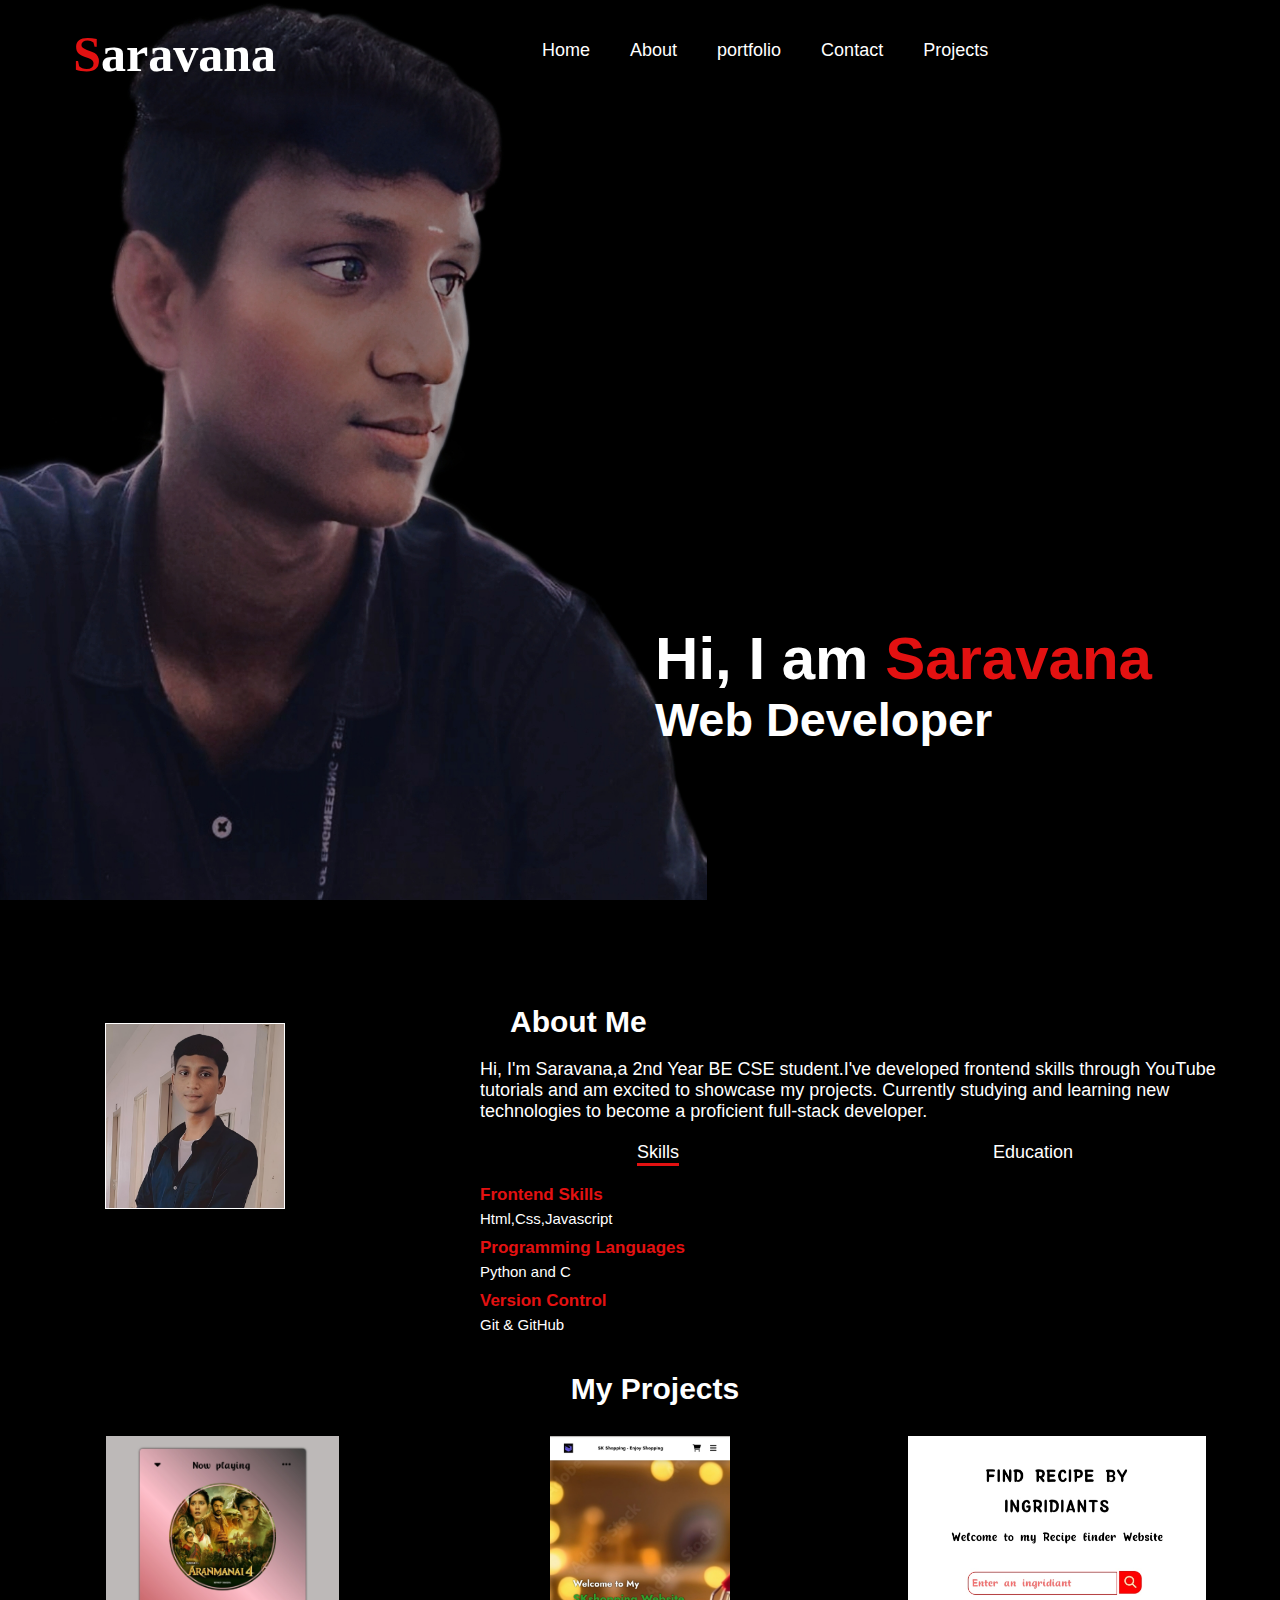
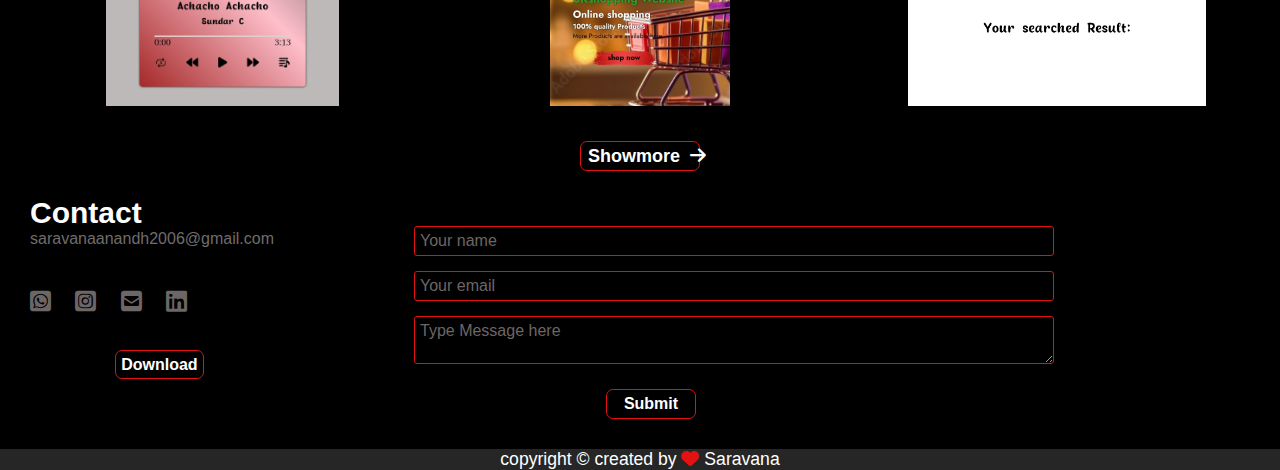
<file: client/index.html>
<!DOCTYPE html>
<html>

<head>
    <meta charset="utf-8" />
    <meta http-equiv="X-UA-Compatible" content="IE=edge">
    <title>portfolio website</title>
    <meta name="viewport" content="width=device-width, initial-scale=1">
    <link rel="stylesheet" type="text/css" media="screen" href="main.css" />
    <link rel="stylesheet" href="https://cdnjs.cloudflare.com/ajax/libs/font-awesome/6.2.0/css/all.min.css"/>
</head>

<body>
    <div class="firstpage" id="home">
        <div class="container">
            <div class="header">
                <h2 class="logo"><span>S</span>aravana</h2>
                
                <nav>
                    <ul class="sidemenu">
                        <li><a href="#home">Home</a></li>
                        <li><a href="#aboutme">About</a></li>
                        <li><a href="#Portfolio">portfolio</a></li>
                        <li><a href="#Contact">Contact</a></li>
                        <li><a href="index2.html">Projects</a></li>
                        <i class="fa-solid fa-times" id="closebtn"></i>
                    </ul>
                     
                      <i class="fa-solid fa-bars" class="menu" id="openbtn"></i>
                     
                    
                </nav>
                
            </div>
            <div class="basicdetail">
                <h2>Hi, I am <span>Saravana</span></h2>
                <h3>Web Developer</h3>
            
            </div>
        </div>
    </div>


    <!-- ---------about---------- -->

    <div id="aboutme" class="about">
        <div class="container">
            <div class="row">
                <div class="col-1">
                    <img src=" Profileforportfolio.jpg" width="180">
                </div>
                <div class="col-2">
                    <h2 class="sideheading">About Me</h2>
                    <p>Hi, I'm Saravana,a 2nd Year BE CSE student.I've developed frontend skills through YouTube tutorials and am excited to showcase my projects. Currently studying and learning new technologies to become a proficient full-stack developer.
                    </p>
                    <div class="details">
                        <div class="links">
                            <div class="skills activelink">
                                <li class="tablinks " onclick="opentab('skills')">Skills</li></div>
                            <div class="education">
                                <li clasblinkss="tablinks" onclick="opentab('education')">Education</li>
                            </div>
                        </div>
                        <div id="skills" class="tabcontents  activetab">
                        
                            <li><span>Frontend Skills</span>Html,Css,Javascript</li>
                            <li><span>Programming Languages</span>Python and C</li>
                            <li><span>Version Control</span>Git & GitHub</li>

                        </div>
                        <div id="education" class="tabcontents">
                            <li><span>HSC</span>I have finished my school education</li>
                            <li><span>B.E.,(CSE - II year)</span>Now, I am studying B.E.,</li>
                        </div>
                    </div>
                </div>
            </div>
        </div>
    </div>
    <!-- ------My work------- -->
    <div id="Portfolio" class="portfolio">
        <h3 class="sideheading">My Projects</h3>
        <div class="container">
            <div class="work work-1">
                <img src=" Musicpic.jpg">
                <p>"Building a music player app using HTML, CSS, and JavaScript. Creating a user-friendly interface to play, pause, and navigate music tracks. Leveraging web technologies to deliver a seamless music streaming experience."
              
                <a href="music_player.html"><i class="fa-solid fa-arrow-up-right-from-square"></i>
                </a>
                </p>
                <!-- <i class="fa-solid fa-any"></i> -->
            </div> 
            <div class="work work-2">
                <img src=" E-commercepic.jpg">
                <p>"Building a dynamic e-commerce app using HTML, CSS, and JavaScript. Creating a seamless online shopping experience with interactive product displays, cart functionality, and responsive design. Leveraging web technologies to drive engagement and sales."
                    
                    
                    <a href="e_commerce_home.html"><i class="fa-solid fa-arrow-up-right-from-square"></i>
                    </a>
                </p></div> 
            <div class="work work-3"> 
                <img src="  Recipepic.jpg">
                <p>"Building a recipe finder app using HTML, CSS, JavaScript, and API integration. Search and discover new recipes, filter by ingredients, and access cooking instructions. Leveraging web technologies and API data to make cooking easier and more enjoyable."
              
                    <a href="recipe_finder.html"><i class="fa-solid fa-arrow-up-right-from-square"></i>
                    </a>
                </p></div> 
        </div>
        <div class="btn">
          <a href="portfoliomore.html">Showmore <i class="fa-solid fa-arrow-right"></i></a>
        </div>
  
    </div>
    <!-- -------- contact ---------  -->

    <div id="Contact" class="contact"> 
        <div class="container">
            <div class="contactrow">
                <div class="column1">
                    <h3 class="sideheading">Contact </h3>
                    <p>saravanaanandh2006@gmail.com</p>
                    <div class="sociallinks">
                        <a href="https://api.whatsapp.com/send?phone=918610100739&text=Hi"><i class="fa-brands fa-square-whatsapp"></i></a>
                        <a href="https://www.instagram.com/itz_me__saravana17?igsh=MW90Z3pmNXZ2bTl3MQ=="><i class="fa-brands fa-square-instagram"></i></a>
                        <a href="mailto:saravanaanandh2006@gmail.com?cc=saravanaanandh2006@gmail.com"><i class="fa-solid fa-square-envelope"></i></a>
                        <a href="https://www.linkedin.com/in/saravanakumar202"><i class="fa-brands fa-linkedin"></i></a>
                    </div>
                    <a href="portfolio.html" download class="btn">Download</a>
                </div>
                <div class="column2">
                    <form action="https://api.web3forms.com/submit" method="POST">
                        <input type="hidden" name="access_key" value="140b57a9-c323-4719-b039-c4695e767a21">
                        <input type="text" name="Name"placeholder="Your name"  required>
                        <input type="email" name="Email" placeholder="Your email" required>
                        <textarea name="Message" placeholder="Type Message here"></textarea>
                        <button type="submit" class="btn">Submit</button>
                    </form>
                </div>
            </div>
           
        </div>
    </div>
    <div class="copyright">
        <p>copyright &copy; created by <i class="fa-solid fa-heart"></i> Saravana</p>
    </div>
    <script src="main.js"></script>
</body>

</html>
</file>
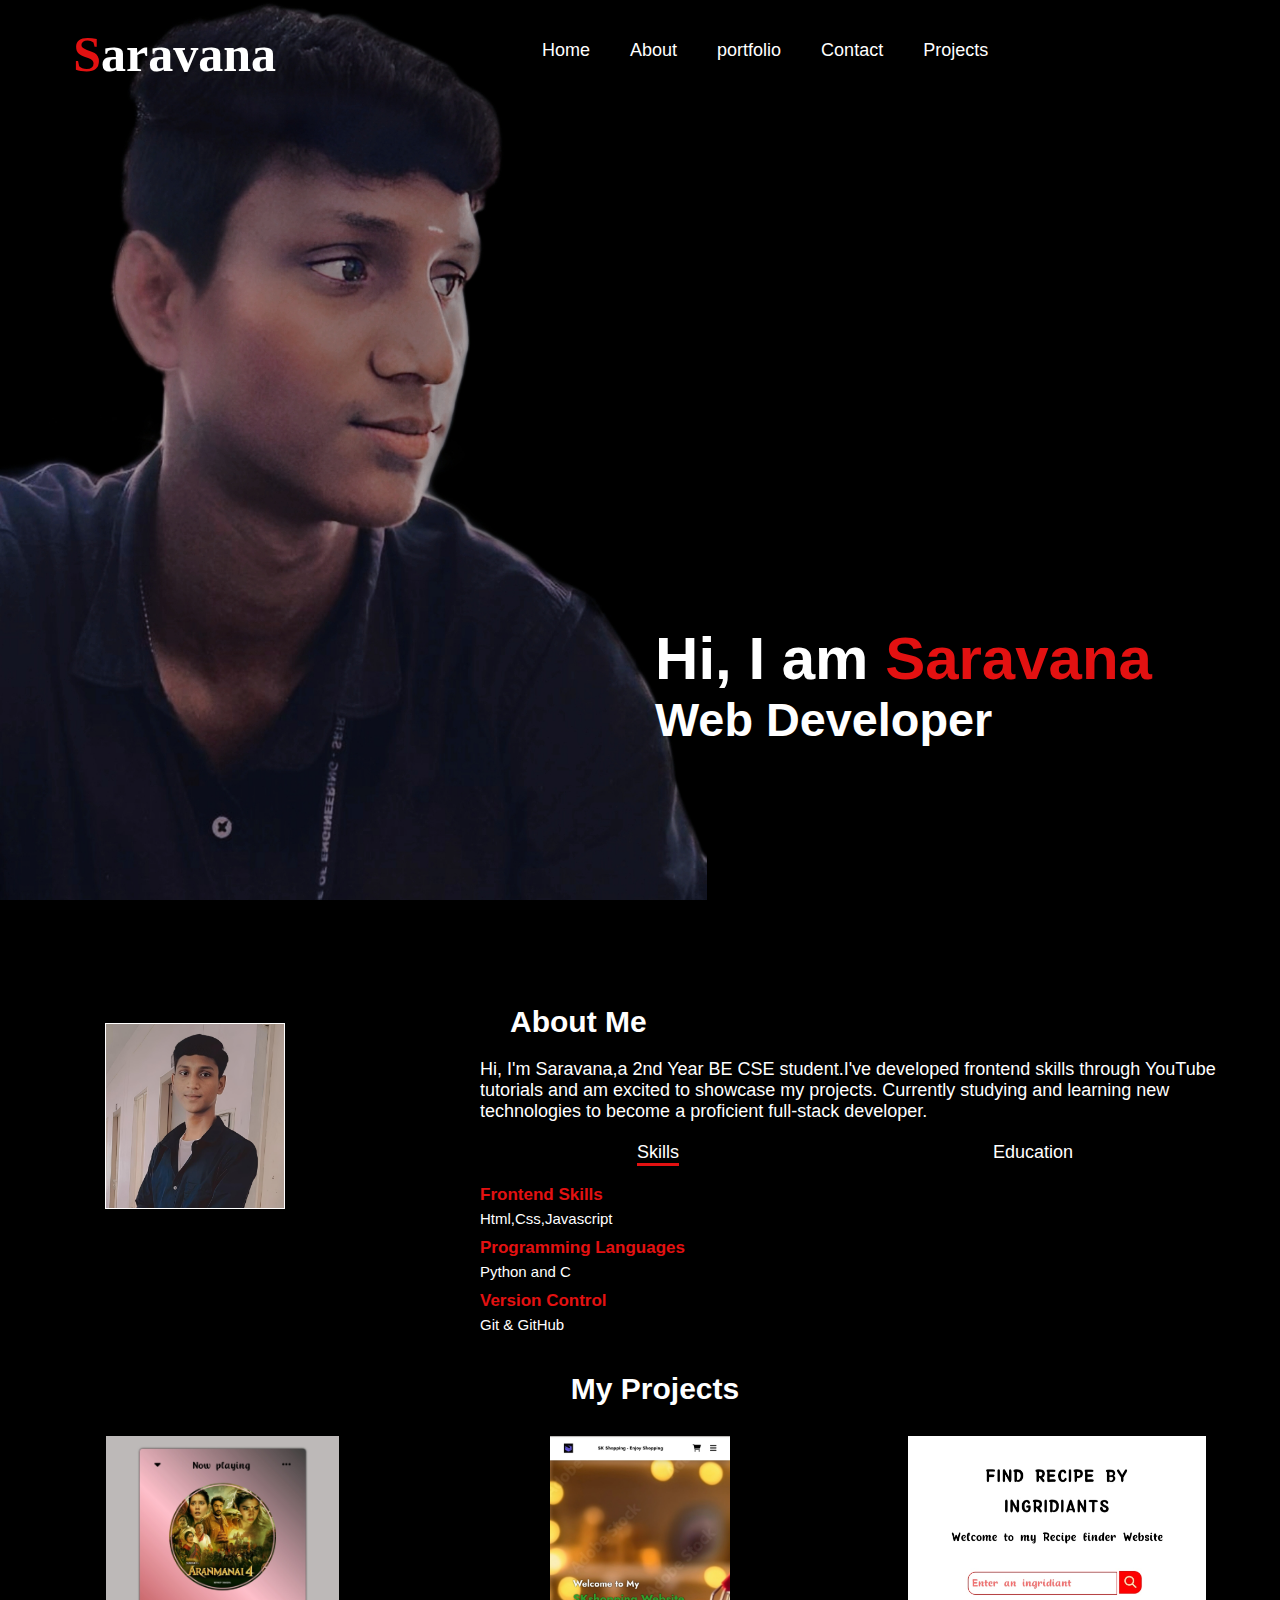
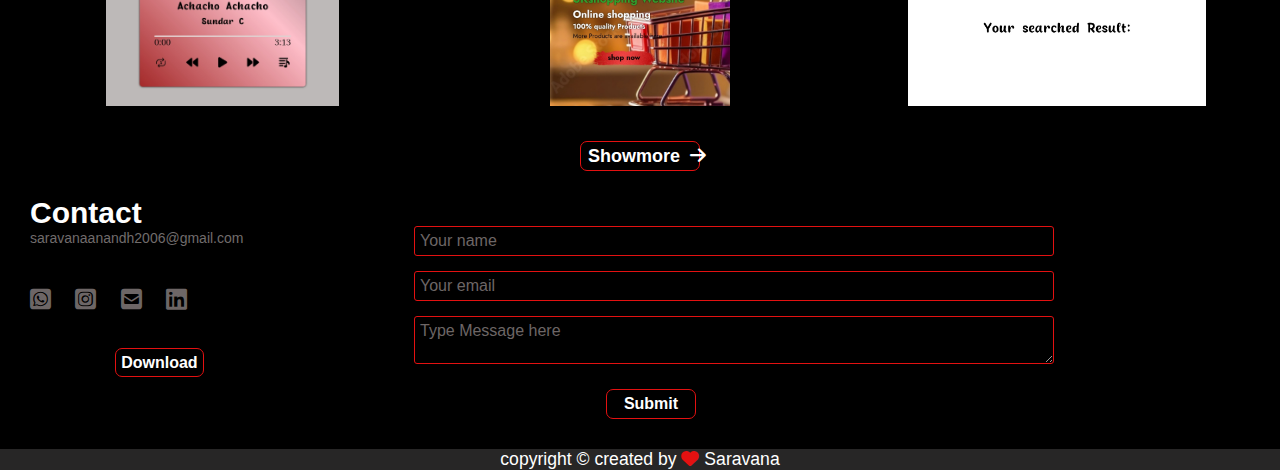
<file: portfolio.html>
<!DOCTYPE html>
<html lang="en">
<head>
    <meta charset="UTF-8">
    <meta name="viewport" content="width=device-width, initial-scale=1.0">
    <title>My portfolio</title>
    <link rel="stylesheet" href="portfolio.css">
    <link rel="stylesheet" href="https://cdnjs.cloudflare.com/ajax/libs/font-awesome/6.2.0/css/all.min.css"/>
</head>
<body>
    <div class="firstpage" id="home">
        <div class="container">
            <div class="header">
                <h2 class="logo"><span>S</span>aravana</h2>
                
                <nav>
                    <ul class="sidemenu">
                        <li><a href="#home">Home</a></li>
                        <li><a href="#aboutme">About</a></li>
                        <li><a href="#Portfolio">portfolio</a></li>
                        <li><a href="#Contact">Contact</a></li>
                        <li><a href="portfoliomore.html">Projects</a></li>
                        <i class="fa-solid fa-times" id="closebtn"></i>
                    </ul>
                     
                      <i class="fa-solid fa-bars" class="menu" id="openbtn"></i>
                     
                    
                </nav>
                
            </div>
            <div class="basicdetail">
                <h2>Hi, I am <span>Saravana</span></h2>
                <h3>Web Developer</h3>
            
            </div>
        </div>
    </div>


    <!-- ---------about---------- -->

    <div id="aboutme" class="about">
        <div class="container">
            <div class="row">
                <div class="col-1">
                    <img src="Profileforportfolio.jpg" width="180">
                </div>
                <div class="col-2">
                    <h2 class="sideheading">About Me</h2>
                    <p>Hi, I'm Saravana,a 2nd Year BE CSE student.I've developed frontend skills through YouTube tutorials and am excited to showcase my projects. Currently studying and learning new technologies to become a proficient full-stack developer.
                    </p>
                    <div class="details">
                        <div class="links">
                            <div class="skills activelink">
                                <li class="tablinks " onclick="opentab('skills')">Skills</li></div>
                            <div class="education">
                                <li clasblinkss="tablinks" onclick="opentab('education')">Education</li>
                            </div>
                        </div>
                        <div id="skills" class="tabcontents  activetab">
                        
                            <li><span>Frontend Skills</span>Html,Css,Javascript</li>
                            <li><span>Programming Languages</span>Python and C</li>
                            <li><span>Version Control</span>Git & GitHub</li>

                        </div>
                        <div id="education" class="tabcontents">
                            <li><span>HSC</span>I have finished my school education</li>
                            <li><span>B.E.,(CSE - II year)</span>Now, I am studying B.E.,</li>
                        </div>
                    </div>
                </div>
            </div>
        </div>
    </div>
    <!-- ------My work------- -->
    <div id="Portfolio" class="portfolio">
        <h3 class="sideheading">My Projects</h3>
        <div class="container">
            <div class="work work-1">
                <img src="Musicpic.jpg">
                <p>"Building a music player app using HTML, CSS, and JavaScript. Creating a user-friendly interface to play, pause, and navigate music tracks. Leveraging web technologies to deliver a seamless music streaming experience."
              
                <a href="music_player.html"><i class="fa-solid fa-arrow-up-right-from-square"></i>
                </a>
                </p>
                <!-- <i class="fa-solid fa-any"></i> -->
            </div> 
            <div class="work work-2">
                <img src="E-commercepic.jpg">
                <p>"Building a dynamic e-commerce app using HTML, CSS, and JavaScript. Creating a seamless online shopping experience with interactive product displays, cart functionality, and responsive design. Leveraging web technologies to drive engagement and sales."
                    
                    
                    <a href="e_commerce_home.html"><i class="fa-solid fa-arrow-up-right-from-square"></i>
                    </a>
                </p></div> 
            <div class="work work-3"> 
                <img src=" Recipepic.jpg">
                <p>"Building a recipe finder app using HTML, CSS, JavaScript, and API integration. Search and discover new recipes, filter by ingredients, and access cooking instructions. Leveraging web technologies and API data to make cooking easier and more enjoyable."
              
                    <a href="recipe_finder.html"><i class="fa-solid fa-arrow-up-right-from-square"></i>
                    </a>
                </p></div> 
        </div>
        <div class="btn">
          <a href="portfoliomore.html">Showmore <i class="fa-solid fa-arrow-right"></i></a>
        </div>
  
    </div>
    <!-- -------- contact ---------  -->

    <div id="Contact" class="contact"> 
        <div class="container">
            <div class="contactrow">
                <div class="column1">
                    <h3 class="sideheading">Contact </h3>
                    <p>saravanaanandh2006@gmail.com</p>
                    <div class="sociallinks">
                        <a href="https://api.whatsapp.com/send?phone=918610100739&text=Hi"><i class="fa-brands fa-square-whatsapp"></i></a>
                        <a href="https://www.instagram.com/itz_me__saravana17?igsh=MW90Z3pmNXZ2bTl3MQ=="><i class="fa-brands fa-square-instagram"></i></a>
                        <a href="mailto:saravanaanandh2006@gmail.com?cc=saravanaanandh2006@gmail.com"><i class="fa-solid fa-square-envelope"></i></a>
                        <a href="https://www.linkedin.com/in/saravanakumar202"><i class="fa-brands fa-linkedin"></i></a>
                    </div>
                    <a href="portfolio.html" download class="btn">Download</a>
                </div>
                <div class="column2">
                    <form action="https://api.web3forms.com/submit" method="POST">
                        <input type="hidden" name="access_key" value="140b57a9-c323-4719-b039-c4695e767a21">
                        <input type="text" name="Name"placeholder="Your name"  required>
                        <input type="email" name="Email" placeholder="Your email" required>
                        <textarea name="Message" placeholder="Type Message here"></textarea>
                        <button type="submit" class="btn">Submit</button>
                    </form>
                </div>
            </div>
           
        </div>
    </div>
    <div class="copyright">
        <p>copyright &copy; created by <i class="fa-solid fa-heart"></i> Saravana</p>
    </div>
    <script src="portfoliojs.js"></script>
</body>
</html>
</file>
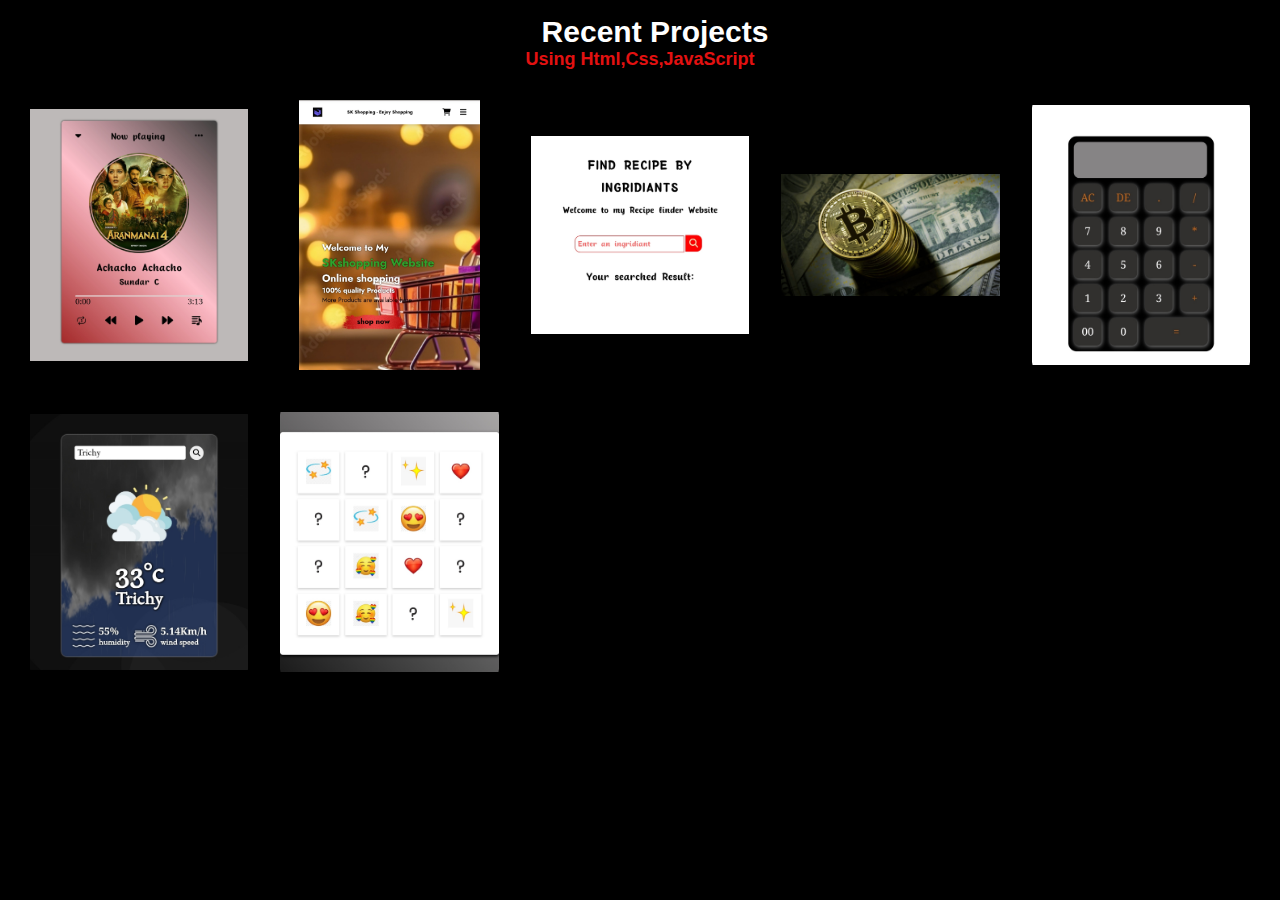
<file: portfoliomore.html>
<!DOCTYPE html>
<html>

<head>
  <meta charset="UTF-8">
  <meta name="viewport" content="width=device-width, initial-scale=1">
  <title>portfolio|My projects</title>
  <link rel="stylesheet" href="portfolio.css">
  <link rel="stylesheet" href="https://cdnjs.cloudflare.com/ajax/libs/font-awesome/6.2.0/css/all.min.css"/>
</head>

<body>
   <div id="Portfolio" class="portfolio">
        
        <h3 class="sideheading">Recent Projects</h3>
        <h4>Using Html,Css,JavaScript</h4>

        <div class="container">
            <div class="work work-1">
                <img src="Musicpic.jpg">
                <p>"Building a music player app using HTML, CSS, and JavaScript. Creating a user-friendly interface to play, pause, and navigate music tracks. Leveraging web technologies to deliver a seamless music streaming experience."
              
                <a href="music_player.html"><i class="fa-solid fa-arrow-up-right-from-square"></i>
                </a>
                </p>
                <!-- <i class="fa-solid fa-any"></i> -->
            </div> 
            <div class="work work-2">
                <img src="E-commercepic.jpg">
                <p>"Building a dynamic e-commerce app using HTML, CSS, and JavaScript. Creating a seamless online shopping experience with interactive product displays, cart functionality, and responsive design. Leveraging web technologies to drive engagement and sales."

 
                    <a href="e_commerce_home.html"><i class="fa-solid fa-arrow-up-right-from-square"></i>
                    </a>
                </p></div> 
            <div class="work work-3"> 
                <img src=" Recipepic.jpg">
                <p>"Building a recipe finder app using HTML, CSS, JavaScript, and API integration. Search and discover new recipes, filter by ingredients, and access cooking instructions. Leveraging web technologies and API data to make cooking easier and more enjoyable."
                    <a href="recipe_finder.html"><i class="fa-solid fa-arrow-up-right-from-square"></i>
                    </a>
                </p></div>
                
            <div class="work work-4">
                <img src=" Bitcoin.jpg">
                <p>"Building a currency converter app using HTML, CSS, JavaScript, and API. Convert currencies in real-time with accurate exchange rates and a user-friendly interface."
                 
                <a href="currency_converter.html"><i class="fa-solid fa-arrow-up-right-from-square"></i>
                </a>
                </p>
                <!-- <i class="fa-solid fa-any"></i> -->
            </div> 
            <div class="work work-5">
                <img src=" Calcpic.jpg">
                <p>"Building a calculator app using HTML, CSS, and JavaScript. Perform basic arithmetic operations and calculations with a user-friendly interface. Creating a responsive and interactive calculator experience using web technologies."
                  <a href="calculator.html"><i class="fa-solid fa-arrow-up-right-from-square"></i>
                    </a>
                </p></div> 
            <div class="work work-6"> 
                <img src=" Weatherpic.jpg">
                <p>

"Building a weather app using HTML, CSS, JavaScript, and API integration. Fetching real-time weather data, with a responsive design, to provide current conditions, forecasts, and more. Leveraging tech for a user-friendly experience."
                   
                    <a href="weatherapi.html"><i class="fa-solid fa-arrow-up-right-from-square"></i>
                    </a>
                </p></div>
            <div class="work work-7"> 
                <img src=" Cardgamepic.jpg">
                <p>"Building a memory card game using HTML, CSS, and JavaScript. Match identical cards, test your memory, and have fun! Creating a interactive and engaging game experience using web technologies, with a user-friendly interface and responsive design."
                    <a href="memory_card_game.html"><i class="fa-solid fa-arrow-up-right-from-square"></i>
                    </a>
                </p></div>
        </div>
    </div>
</body>

</html>
</file>
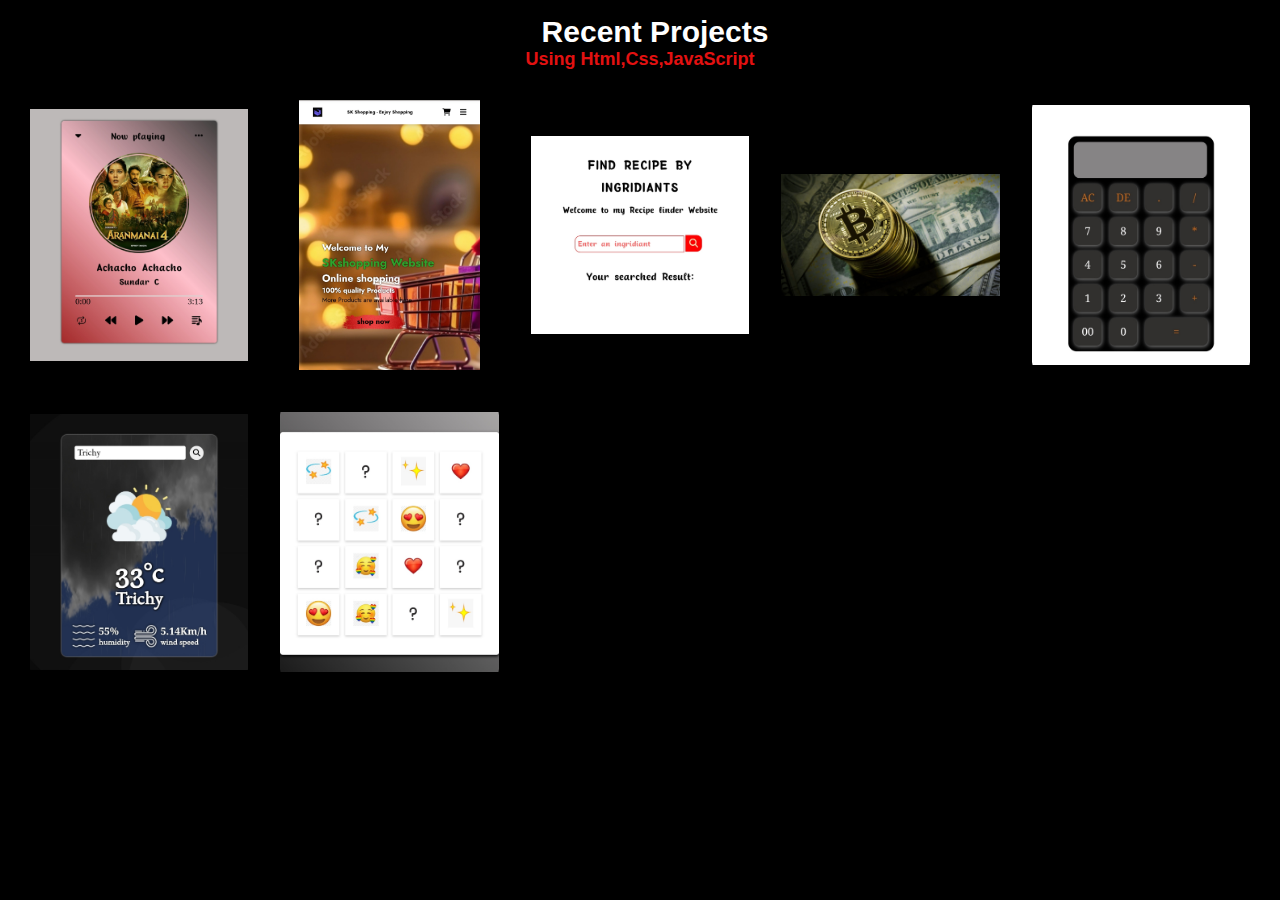
<file: client/index2.html>
<!DOCTYPE html>
<html>

<head>
  <meta charset="UTF-8">
  <meta name="viewport" content="width=device-width, initial-scale=1">
  <title>portfolio|My projects</title>
  <link rel="stylesheet" href="main.css">
  <link rel="stylesheet" href="https://cdnjs.cloudflare.com/ajax/libs/font-awesome/6.2.0/css/all.min.css"/>
</head>

<body>
   <div id="Portfolio" class="portfolio">
        
        <h3 class="sideheading">Recent Projects</h3>
        <h4>Using Html,Css,JavaScript</h4>

        <div class="container">
            <div class="work work-1">
                <img src="Musicpic.jpg">
                <p>"Building a music player app using HTML, CSS, and JavaScript. Creating a user-friendly interface to play, pause, and navigate music tracks. Leveraging web technologies to deliver a seamless music streaming experience."
              
                <a href="music_player.html"><i class="fa-solid fa-arrow-up-right-from-square"></i>
                </a>
                </p>
                <!-- <i class="fa-solid fa-any"></i> -->
            </div> 
            <div class="work work-2">
                <img src="E-commercepic.jpg">
                <p>"Building a dynamic e-commerce app using HTML, CSS, and JavaScript. Creating a seamless online shopping experience with interactive product displays, cart functionality, and responsive design. Leveraging web technologies to drive engagement and sales."

 
                    <a href="e_commerce_home.html"><i class="fa-solid fa-arrow-up-right-from-square"></i>
                    </a>
                </p></div> 
            <div class="work work-3"> 
                <img src=" Recipepic.jpg">
                <p>"Building a recipe finder app using HTML, CSS, JavaScript, and API integration. Search and discover new recipes, filter by ingredients, and access cooking instructions. Leveraging web technologies and API data to make cooking easier and more enjoyable."
                    <a href="recipe_finder.html"><i class="fa-solid fa-arrow-up-right-from-square"></i>
                    </a>
                </p></div>
                
            <div class="work work-4">
                <img src=" Bitcoin.jpg">
                <p>"Building a currency converter app using HTML, CSS, JavaScript, and API. Convert currencies in real-time with accurate exchange rates and a user-friendly interface."
                 
                <a href="currency_converter.html"><i class="fa-solid fa-arrow-up-right-from-square"></i>
                </a>
                </p>
                <!-- <i class="fa-solid fa-any"></i> -->
            </div> 
            <div class="work work-5">
                <img src=" Calcpic.jpg">
                <p>"Building a calculator app using HTML, CSS, and JavaScript. Perform basic arithmetic operations and calculations with a user-friendly interface. Creating a responsive and interactive calculator experience using web technologies."
                  <a href="calculator.html"><i class="fa-solid fa-arrow-up-right-from-square"></i>
                    </a>
                </p></div> 
            <div class="work work-6"> 
                <img src=" Weatherpic.jpg">
                <p>

"Building a weather app using HTML, CSS, JavaScript, and API integration. Fetching real-time weather data, with a responsive design, to provide current conditions, forecasts, and more. Leveraging tech for a user-friendly experience."
                   
                    <a href="weatherapi.html"><i class="fa-solid fa-arrow-up-right-from-square"></i>
                    </a>
                </p></div>
            <div class="work work-7"> 
                <img src=" Cardgamepic.jpg">
                <p>"Building a memory card game using HTML, CSS, and JavaScript. Match identical cards, test your memory, and have fun! Creating a interactive and engaging game experience using web technologies, with a user-friendly interface and responsive design."
                    <a href="memory_card_game.html"><i class="fa-solid fa-arrow-up-right-from-square"></i>
                    </a>
                </p></div>
        </div>
    </div>
</body>

</html>
</file>
<file: client/main.css>
/* LET THE STYLING BEGIN */
/* reset the page */

*{
    margin: 0;
    padding: 0;
    box-sizing: border-box;
    scroll-behavior: smooth;
    font-family: 'Gill Sans', 'Gill Sans MT', Calibri, 'Trebuchet MS', sans-serif;
}
/* Variables */
:root{
    --bgColor:#000000;
    --secondarycolor:#e31111;
    --black:#000;
    --white:#fff;
    --color:#fff;
    --gmailclr:#716c6c;
    --sociallinkclr:#6d6666;
    --bgimg:url('saravana.jpg');
    --navbgcolor:#00000094;
}

body{
    background-color: var(--bgColor);  
    overflow-x: hidden;
}
body::-webkit-scrollbar{
    width: 3px; 
}
body::-webkit-scrollbar-thumb{
    background-color: var(--secondarycolor);
    border-radius: 3px; 
}
.firstpage{
    background: var(--bgimg) no-repeat center center /cover;
    height: 100vh;
    position: relative;
}
.firstpage .container .header .logo{
    position: absolute;
    left:60%;
    top: 15px;
    font-size: 2rem;
    font-weight: bolder;
    font-family: Cambria, Cochin, Georgia, Times, 'Times New Roman', serif;
    display: flex;
    justify-content: flex-end;
    color: var(--color);
}
.logo span{
    color: var(--secondarycolor);
    font-family: inherit;
    font-size: 2.1rem;
    font-weight: inherit;
}
.sidemenu{
    width: 45%;
    background-color: var(--navbgcolor);
    height: 100vh;
    padding-top: 70px;
    line-height: 3rem;
    font-size: 1.3rem;
    display: none;
}

ul li{
    list-style-type: none;
    overflow: hidden;
}
ul li a{
    color: var(--color);
    text-decoration: none;
    display: block;
    padding-left: 30px;
    font-weight: 500;
}
ul li a:hover{
    background-color:  var(--bgColor);
    color: var(--secondarycolor);
    transform: scale(1.1);
}
nav i{
    color: var(--color);
    position: absolute;
    top: 25px;
    left: 10%;
    font-size: 1.2rem;
    cursor: pointer;
}

.basicdetail{
    position: absolute;
    bottom: 5%;
    font-size: 1.4rem;
    color: var(--color);
    padding-left: 25px;
}

.basicdetail h2 span{
    color: var(--secondarycolor);
}

.basicdetail p{
    font-weight: 400;
    font-size: 1.1rem;
}

/* ---------about styles------ */
.about .container{
    margin:60px 0 0 30px;
    color: var(--color);
}
.sideheading{
    color: var(--color);
    font-size: 16px;
    margin:15px 0 0 30px;
}

.about .col-1 img{
    
    border: 1.5px solid white;
    
}
.about .row{
    display: flex;
    flex-wrap: wrap;
}

.about .col-2 :is(p,.details){
   margin: 20px 0;
   font-size: 16px;
}

.about .col-2{
    margin: 30px 30px 0 0;
}

.links{
    display: flex;
    justify-content: space-around;
    margin-top: 20px;
}
.links li{
    list-style-type: none;
    margin-bottom: 20px;
    position: relative;
   
}

.links li::after{
    content: '';
    width: 0;
    height: 3px;
    background-color: var(--secondarycolor);
    position: absolute;
    bottom: -3px;
    left: 0;
    transition: .5s;
}
.links .activelink li::after{
    width: 100%;
}

.tabcontents li{
    list-style-type: none;
    line-height: 1.5rem;
    font-size: 15px;
    margin-bottom: 5px;
    cursor: pointer;
    display: none;
}

.tabcontents li span{
    color: var(--secondarycolor);
    font-size: 17px;
    font-weight: 600;
    display: block;
}
.activetab li{
    display: block;
}

/* -------my work style-------- */

.portfolio .container{
    margin: 30px;
    display: grid;
    grid-template-columns: repeat(auto-fit, minmax(200px,1fr));
    color: var(--white); 
    grid-gap: 2rem;
}
.portfolio h3.sideheading{
    font-size: 30px;
}

.portfolio h3,h4{
  font-size: 18px;
  font-weight: 700;
  text-align: center;
}
.portfolio h4{
  color: var(--secondarycolor);
}
.portfolio .work{
    position: relative;
}
.portfolio .work:hover{
    border: 10x solid var(--secondarycolor);
    box-shadow: 0 0 6px rgba(250, 0, 0,0.5);
}
.portfolio img{
    object-fit: contain;
    width: 100%;
    height: 270px;
    border-radius: 8px;
}
.portfolio .work p{
    position: absolute;
    top: 0;
    left: -20000px;
    z-index: 2;
    padding: 10px;
     
    background-image:linear-gradient( var(--navbgcolor),#0000006f,transparent);
    height: 100%;
}
.portfolio .work:hover p{
    left: 0;
}
.portfolio .work p a{
  display: block;
  color: var(--white);
}

.portfolio .work p i{
    margin-left:45%;
    font-size: 18px;
    font-weight: 700;
    cursor: pointer;
    border: 1px solid var(--secondarycolor);
    border-radius: 50%;
    padding: 7px;
}
.portfolio .work p i:hover{
    background-color: var(--navbgcolor);

}
.portfolio div.btn{
    width: 120px;
    padding: 5px 7px;
    margin: 10px auto;
    text-align: center;
    display: flex;
    align-items: center;
    
}
.portfolio .btn a{
    text-decoration: none;
    color: var(--white);
    white-space: nowrap;
}
.portfolio .btn a i{
    
    margin-left: 5px;
}
  
/* -------contact style------- */
.contact .contactrow{
    display: flex;
    flex-wrap: wrap;
}
.contactrow .column1 p{
     color: var(--gmailclr);
     margin-left: 30px;
     font-size: clamp(10px,2vw,16px);
}

.column1>a{
    text-decoration: none;
    padding: 5px;
}
.contactrow .column1 .sociallinks{

    margin: 40px 0 40px 30px;
}
.contactrow .column1 .sociallinks a{
    color: var(--sociallinkclr);
    font-size: 1.5rem;
    margin-right: 20px;
    transition: all 0.5s;
}

.contactrow .column1 .sociallinks a:hover{
    color: var(--color);
    transform: scale(1.1);
    filter: brightness(200%);
}
.column2{
    width: 100%;
    margin:30px;
}
.column2 :is(input,textarea){
    display: block;
    margin: 15px 0;
    border: 1px solid var(--secondarycolor);
    background-color: var(--navbgcolor);
    outline: none;
    border-radius: 3px;
    padding: 5px;
    width: 100%;
    color: var(--color);
    cursor: pointer;
}
.column2 :is(input,textarea)::placeholder{
    color: #6d6666;
}
.btn{
    border: 1.5px solid var(--secondarycolor);
    width: 90px;
    height: 30px;
    background-color: var(--navbgcolor);
    border-radius: 7px;
    color: var(--color);
    font-weight: 600;
    margin:10px 0 0 30%;
   
}
.btn:hover{
    background-color: var(--secondarycolor);
    box-shadow: 0 0 3px var(--secondarycolor),0 0 4px rgb(245, 60, 60);
}

.copyright{
    width: 100%;
    background-color: #2e2d2dda;
    color: var(--color);
    text-align: center;
    font-size: 13px;
}

.copyright i{
    color: var(--secondarycolor);
}


@media screen and (min-width:590px){
    body{
        font-size: 18px;
    }
    li{
        font-size: inherit;
    }
    li>span{
        font-size: inherit;
    }
    .firstpage{
        position: relative;
        left: 0;
        background: url('saravana.jpg') no-repeat left bottom/contain;
        height: 100vh;
    }
    .firstpage .container .header :is(.logo,span){
        
        left:20px;
        top: 25px;
        font-size: clamp(30px,5vw,50px);
    }
    .firstpage .container .header{
        width: 100%;
        display: flex;
        justify-content: space-between;
        padding: 10px 20px;
    }
    .firstpage .container .header .logo{
        width: 20%;
    }
    ul li{
        overflow: visible;
    }
    nav i{
        left: 00px;
    }
    
    nav .sidemenu{
      width: 60%;
      display: flex;
      font-size: clamp(8px,2vw,18px);
      background-color: transparent;
      height: auto;
      position: absolute;
      line-height: normal;
      top: -30px;
      right: 0px;
    
    }   
    nav .sidemenu li{
      padding-right: 10px;
    }
    
    .basicdetail{
        bottom: 17%;
        right: 10%;
        font-size:  clamp(25px,4vw,40px);
    }
    nav>i.fa-solid{
      display: none;
    }
    #closebtn{
      display: none;
    }
    .about .row{
        display: flex;
        
    }
    .sideheading{
        font-size: 30px;
    }
    .row .col-1{
        flex-basis: 30%;
        margin-top: 5%;
        margin-left: 6%;
    }
    .row .col-2{
        flex-basis: 60%;
    }
    .row .col-2 :is(p,.details){
        font-size: clamp(16px,2vw,18px);
    }
    .contact .contactrow{
        display: flex;
        flex-wrap: wrap;
        font-size: 16px;
    }
    .btn,input,textarea,a{
        font-size: inherit;
    }
    .contactrow .column1{
        flex-basis: 30%;
    }
    .contactrow .column2{
        flex-basis: 50%;
    }
    .copyright{
        font-size: 1.1rem;
    }
}

.portfoliomore{
  background-color: var(--bgColor);
  color: var(--white);
  margin: 20px 40px;
}
.portfoliomore h2,h4{
  text-align: center;
  color: var(--secondarycolor);
  font-size: 18px;
  font-weight: 700;
  padding: 20px auto;
}
.portfoliomore h2{
  color: var(--color);
}
#projects{
  display: grid;
  grid-template-columns: repeat(3,1fr);
  gap: 20px;
  margin: 20px;
}
#projects .project{
  width: 100%;
  height: 250px;
}
#projects .project:hover{
  border: 1px solid var(--secondarycolor);
  box-shadow: 0 0 10px rgba(250, 0, 0,0.5);
  border-radius: 5px;
}
#projects .project p{
  padding: 10px 20px;
}
</file>
<file: portfolio.css>
/* reset the page */

*{
    margin: 0;
    padding: 0;
    box-sizing: border-box;
    scroll-behavior: smooth;
    font-family: 'Gill Sans', 'Gill Sans MT', Calibri, 'Trebuchet MS', sans-serif;
}
/* Variables */
:root{
    --bgColor:#000000;
    --secondarycolor:#e31111;
    --black:#000;
    --white:#fff;
    --color:#fff;
    --gmailclr:#716c6c;
    --sociallinkclr:#6d6666;
    --bgimg:url('saravana.jpg');
    --navbgcolor:#00000094;
}

body{
    background-color: var(--bgColor);  
    overflow-x: hidden;
}
body::-webkit-scrollbar{
    width: 3px; 
}
body::-webkit-scrollbar-thumb{
    background-color: var(--secondarycolor);
    border-radius: 3px; 
}
.firstpage{
    background: var(--bgimg) no-repeat center center /cover;
    height: 100vh;
    position: relative;
}
.firstpage .container .header .logo{
    position: absolute;
    left:60%;
    top: 15px;
    font-size: 2rem;
    font-weight: bolder;
    font-family: Cambria, Cochin, Georgia, Times, 'Times New Roman', serif;
    display: flex;
    justify-content: flex-end;
    color: var(--color);
}
.logo span{
    color: var(--secondarycolor);
    font-family: inherit;
    font-size: 2.1rem;
    font-weight: inherit;
}
.sidemenu{
    width: 45%;
    background-color: var(--navbgcolor);
    height: 100vh;
    padding-top: 70px;
    line-height: 3rem;
    font-size: 1.3rem;
    display: none;
}

ul li{
    list-style-type: none;
    overflow: hidden;
}
ul li a{
    color: var(--color);
    text-decoration: none;
    display: block;
    padding-left: 30px;
    font-weight: 500;
}
ul li a:hover{
    background-color:  var(--bgColor);
    color: var(--secondarycolor);
    transform: scale(1.1);
}
nav i{
    color: var(--color);
    position: absolute;
    top: 25px;
    left: 10%;
    font-size: 1.2rem;
    cursor: pointer;
}

.basicdetail{
    position: absolute;
    bottom: 5%;
    font-size: 1.4rem;
    color: var(--color);
    padding-left: 25px;
}

.basicdetail h2 span{
    color: var(--secondarycolor);
}

.basicdetail p{
    font-weight: 400;
    font-size: 1.1rem;
}

/* ---------about styles------ */
.about .container{
    margin:60px 0 0 30px;
    color: var(--color);
}
.sideheading{
    color: var(--color);
    font-size: 16px;
    margin:15px 0 0 30px;
}

.about .col-1 img{
    
    border: 1.5px solid white;
    
}
.about .row{
    display: flex;
    flex-wrap: wrap;
}

.about .col-2 :is(p,.details){
   margin: 20px 0;
   font-size: 16px;
}

.about .col-2{
    margin: 30px 30px 0 0;
}

.links{
    display: flex;
    justify-content: space-around;
    margin-top: 20px;
}
.links li{
    list-style-type: none;
    margin-bottom: 20px;
    position: relative;
   
}

.links li::after{
    content: '';
    width: 0;
    height: 3px;
    background-color: var(--secondarycolor);
    position: absolute;
    bottom: -3px;
    left: 0;
    transition: .5s;
}
.links .activelink li::after{
    width: 100%;
}

.tabcontents li{
    list-style-type: none;
    line-height: 1.5rem;
    font-size: 15px;
    margin-bottom: 5px;
    cursor: pointer;
    display: none;
}

.tabcontents li span{
    color: var(--secondarycolor);
    font-size: 17px;
    font-weight: 600;
    display: block;
}
.activetab li{
    display: block;
}

/* -------my work style-------- */

.portfolio .container{
    margin: 30px;
    display: grid;
    grid-template-columns: repeat(auto-fit, minmax(200px,1fr));
    color: var(--white); 
    grid-gap: 2rem;
}
.portfolio h3.sideheading{
    font-size: 30px;
}

.portfolio h3,h4{
  font-size: 18px;
  font-weight: 700;
  text-align: center;
}
.portfolio h4{
  color: var(--secondarycolor);
}
.portfolio .work{
    position: relative;
}
.portfolio .work:hover{
    border: 10x solid var(--secondarycolor);
    box-shadow: 0 0 6px rgba(250, 0, 0,0.5);
}
.portfolio img{
    object-fit: contain;
    width: 100%;
    height: 270px;
    border-radius: 8px;
}
.portfolio .work p{
    position: absolute;
    top: 0;
    left: -20000px;
    z-index: 2;
    padding: 10px;
     
    background-image:linear-gradient( var(--navbgcolor),#0000006f,transparent);
    height: 100%;
}
.portfolio .work:hover p{
    left: 0;
}
.portfolio .work p a{
  display: block;
  color: var(--white);
}

.portfolio .work p i{
    margin-left:45%;
    font-size: 18px;
    font-weight: 700;
    cursor: pointer;
    border: 1px solid var(--secondarycolor);
    border-radius: 50%;
    padding: 7px;
}
.portfolio .work p i:hover{
    background-color: var(--navbgcolor);

}
.portfolio div.btn{
    width: 120px;
    padding: 5px 7px;
    margin: 10px auto;
    text-align: center;
    display: flex;
    align-items: center;
    
}
.portfolio .btn a{
    text-decoration: none;
    color: var(--white);
    white-space: nowrap;
}
.portfolio .btn a i{
    
    margin-left: 5px;
}
  
/* -------contact style------- */
.contact .contactrow{
    display: flex;
    flex-wrap: wrap;
}
.contactrow .column1 p{
     color: var(--gmailclr);
     margin-left: 30px;
     font-size: 14px;
}

.column1>a{
    text-decoration: none;
    padding: 5px;
}
.contactrow .column1 .sociallinks{

    margin: 40px 0 40px 30px;
}
.contactrow .column1 .sociallinks a{
    color: var(--sociallinkclr);
    font-size: 1.5rem;
    margin-right: 20px;
    transition: all 0.5s;
}

.contactrow .column1 .sociallinks a:hover{
    color: var(--color);
    transform: scale(1.1);
    filter: brightness(200%);
}
.column2{
    width: 100%;
    margin:30px;
}
.column2 :is(input,textarea){
    display: block;
    margin: 15px 0;
    border: 1px solid var(--secondarycolor);
    background-color: var(--navbgcolor);
    outline: none;
    border-radius: 3px;
    padding: 5px;
    width: 100%;
    color: var(--color);
    cursor: pointer;
}
.column2 :is(input,textarea)::placeholder{
    color: #6d6666;
}
.btn{
    border: 1.5px solid var(--secondarycolor);
    width: 90px;
    height: 30px;
    background-color: var(--navbgcolor);
    border-radius: 7px;
    color: var(--color);
    font-weight: 600;
    margin:10px 0 0 30%;
   
}
.btn:hover{
    background-color: var(--secondarycolor);
    box-shadow: 0 0 3px var(--secondarycolor),0 0 4px rgb(245, 60, 60);
}

.copyright{
    width: 100%;
    background-color: #2e2d2dda;
    color: var(--color);
    text-align: center;
    font-size: 13px;
}

.copyright i{
    color: var(--secondarycolor);
}


@media screen and (min-width:590px){
    body{
        font-size: 18px;
    }
    li{
        font-size: inherit;
    }
    li>span{
        font-size: inherit;
    }
    .firstpage{
        position: relative;
        left: 0;
        background: url('saravana.jpg') no-repeat left bottom/contain;
        height: 100vh;
    }
    .firstpage .container .header :is(.logo,span){
        
        left:20px;
        top: 25px;
        font-size: clamp(30px,5vw,50px);
    }
    .firstpage .container .header{
        width: 100%;
        display: flex;
        justify-content: space-between;
        padding: 10px 20px;
    }
    .firstpage .container .header .logo{
        width: 20%;
    }
    ul li{
        overflow: visible;
    }
    nav i{
        left: 00px;
    }
    
    nav .sidemenu{
      width: 60%;
      display: flex;
      font-size: clamp(8px,2vw,18px);
      background-color: transparent;
      height: auto;
      position: absolute;
      line-height: normal;
      top: -30px;
      right: 0px;
    
    }   
    nav .sidemenu li{
      padding-right: 10px;
    }
    
    .basicdetail{
        bottom: 17%;
        right: 10%;
        font-size:  clamp(25px,4vw,40px);
    }
    nav>i.fa-solid{
      display: none;
    }
    #closebtn{
      display: none;
    }
    .about .row{
        display: flex;
        
    }
    .sideheading{
        font-size: 30px;
    }
    .row .col-1{
        flex-basis: 30%;
        margin-top: 5%;
        margin-left: 6%;
    }
    .row .col-2{
        flex-basis: 60%;
    }
    .row .col-2 :is(p,.details){
        font-size: clamp(16px,2vw,18px);
    }
    .contact .contactrow{
        display: flex;
        flex-wrap: wrap;
        font-size: 16px;
    }
    .btn,input,textarea,a{
        font-size: inherit;
    }
    .contactrow .column1{
        flex-basis: 30%;
    }
    .contactrow .column2{
        flex-basis: 50%;
    }
    .copyright{
        font-size: 1.1rem;
    }
}

.portfoliomore{
  background-color: var(--bgColor);
  color: var(--white);
  margin: 20px 40px;
}
.portfoliomore h2,h4{
  text-align: center;
  color: var(--secondarycolor);
  font-size: 18px;
  font-weight: 700;
  padding: 20px auto;
}
.portfoliomore h2{
  color: var(--color);
}
#projects{
  display: grid;
  grid-template-columns: repeat(3,1fr);
  gap: 20px;
  margin: 20px;
}
#projects .project{
  width: 100%;
  height: 250px;
}
#projects .project:hover{
  border: 1px solid var(--secondarycolor);
  box-shadow: 0 0 10px rgba(250, 0, 0,0.5);
  border-radius: 5px;
}
#projects .project p{
  padding: 10px 20px;
}
</file>
